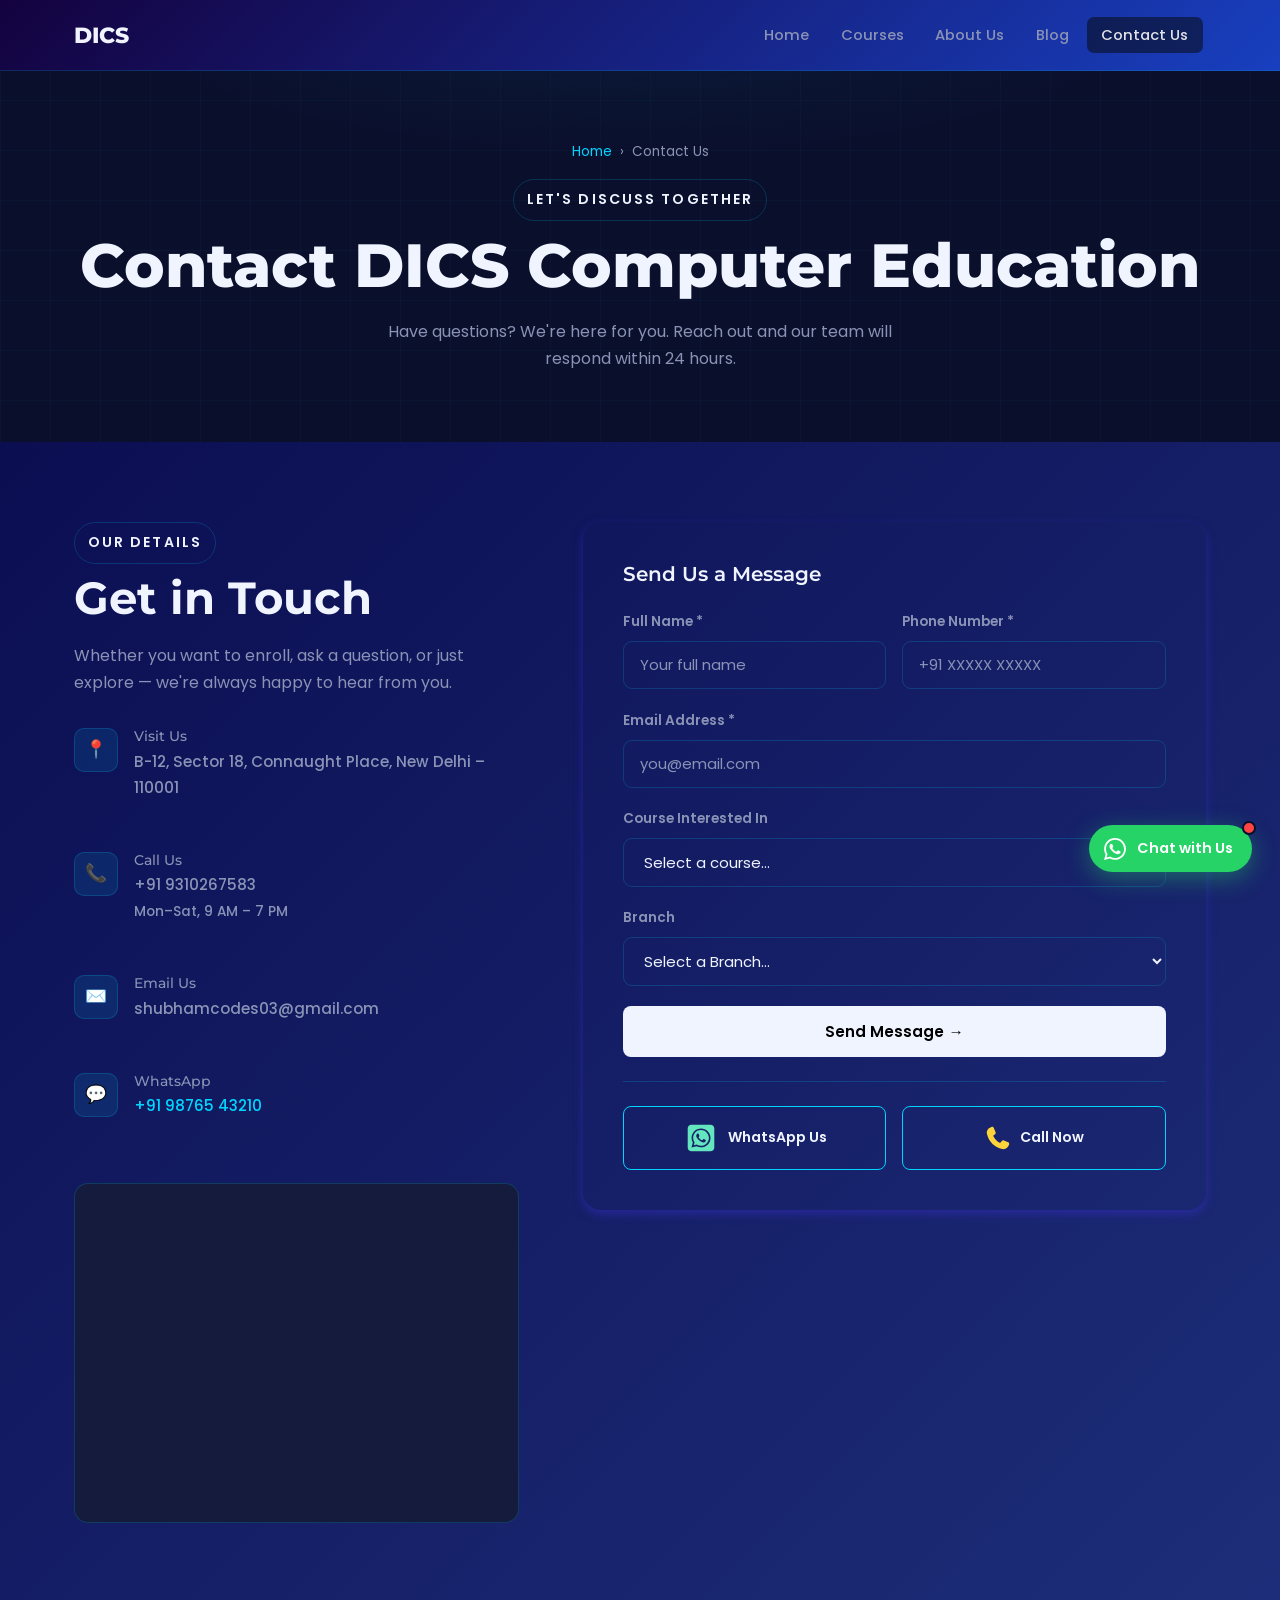
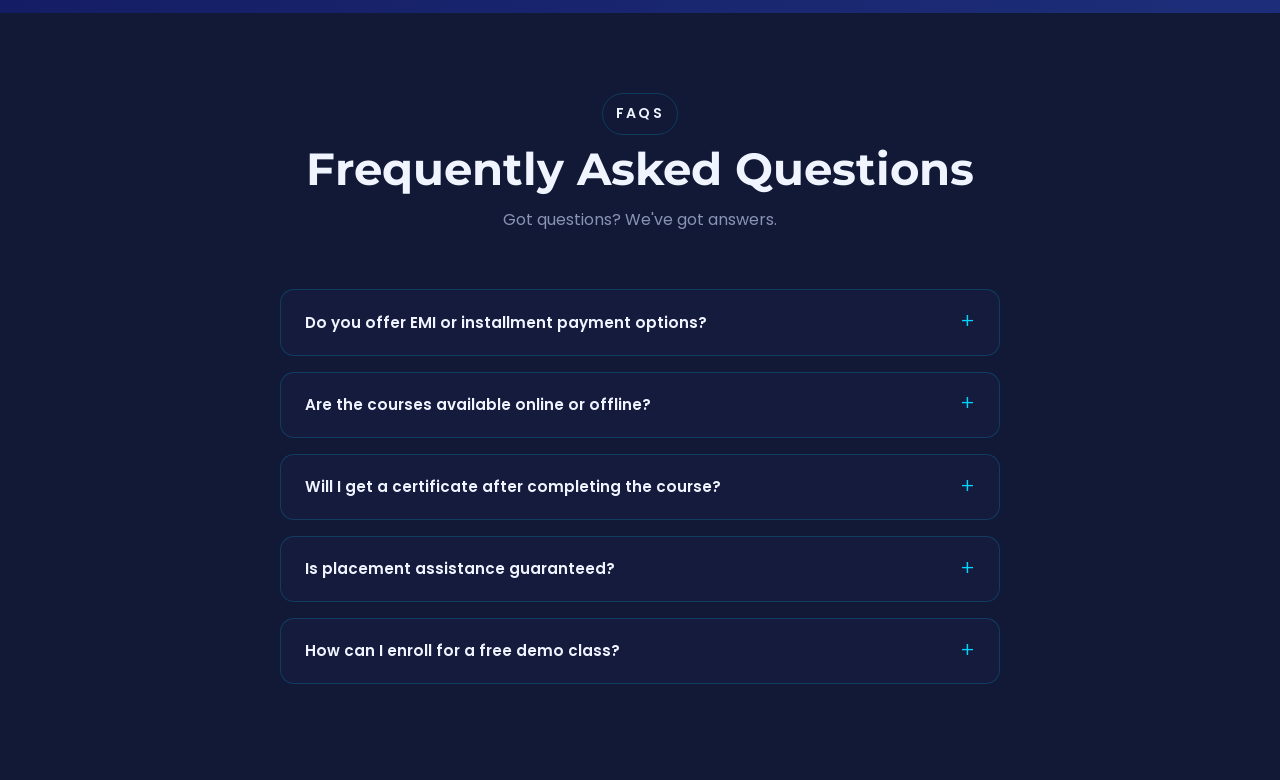
<file: contact.html>
<!DOCTYPE html>
<html lang="en">
<head>
  <meta charset="UTF-8" />
  <meta name="viewport" content="width=device-width, initial-scale=1.0" />
    <title>DICS Computer Education</title>

  <link rel="stylesheet" href="style.css" />
 <link
      rel="icon"
      type="image/svg+xml"
      href="data:image/svg+xml,
<svg xmlns='http://www.w3.org/2000/svg' viewBox='0 0 64 64'>
<rect width='100' height='64' rx='12' fill='%2300d4ff'/>
<text x='5' y='42' font-size='22' font-weight='bold' fill='%230a0f2c'>DICS</text>
</svg>"
    />
    <link
      href="https://fonts.googleapis.com/css2?family=Montserrat:wght@500;600;700&family=Poppins:wght@300;400;500&display=swap"
      rel="stylesheet"
    />
  <style>
    /* Map embed placeholder */
    .map-frame {
      width: 100%;
      height: 340px;
      border-radius: var(--radius);
      overflow: hidden;
      border: 1px solid var(--border);
      background: var(--card-bg);
      position: relative;
    }
    .map-frame iframe {
      width: 100%; height: 100%;
      border: none;
      filter: invert(90%) hue-rotate(180deg); /* Dark mode map hack */
    }
    /* FAQ styles */
    .faq-item {
      background: var(--card-bg);
      border: 1px solid var(--border);
      border-radius: var(--radius);
      margin-bottom: 1rem;
      overflow: hidden;
    }
    .faq-question {
      display: flex;
      justify-content: space-between;
      align-items: center;
      padding: 1.2rem 1.5rem;
      cursor: pointer;
      font-weight: 600;
      font-size: 0.95rem;
      transition: var(--transition);
    }
    .faq-question:hover { color: var(--cyan); }
    .faq-toggle {
      font-size: 1.3rem;
      color: var(--cyan);
      transition: transform var(--transition);
      font-weight: 300;
      line-height: 1;
    }
    .faq-answer {
      max-height: 0;
      overflow: hidden;
      transition: max-height 0.35s ease, padding 0.35s ease;
      color: var(--grey);
      font-size: 0.9rem;
      padding: 0 1.5rem;
      line-height: 1.7;
    }
    .faq-item.open .faq-answer { max-height: 200px; padding: 0 1.5rem 1.2rem; }
    .faq-item.open .faq-toggle { transform: rotate(45deg); }
  </style>
</head>
<body>

  <!-- Demo Banner -->

  <!-- Navbar -->
  <nav class="navbar">
    <div class="container nav-inner">
      <a href="index.html" class="nav-logo">DICS</a>
      <ul class="nav-links" id="navLinks">
        <li><a href="index.html">Home</a></li>
        <li><a href="courses.html">Courses</a></li>
        <li><a href="about.html">About Us</a></li>
        <li><a href="blog.html">Blog</a></li>
        <li><a href="contact.html" class="active">Contact Us</a></li>
        <!-- <li><a href="contact.html" class="btn-enroll">Enroll Now</a></li> -->
      </ul>
      <button class="hamburger" id="hamburger" aria-label="Toggle menu"><span></span><span></span><span></span></button>
    </div>
  </nav>

  <!-- Page Hero -->
  <div class="page-hero">
    <div class="page-hero-bg"></div>
    <div class="container">
      <div class="breadcrumb"><a href="index.html">Home</a> <span>›</span> <span>Contact Us</span></div>
      <span class="section-tag">Let's discuss together</span>
      <h1>Contact DICS Computer Education</h1>
      <p>Have questions? We're here for you. Reach out and our team will respond within 24 hours.</p>
    </div>
  </div>

  <!-- Contact Section -->
  <section class="contact-section" style="padding-top:80px;">
    <div class="container contact-inner">

      <!-- Info -->
      <div class="contact-info">
        <span class="section-tag">Our Details</span>
        <h2>Get in Touch</h2>
        <p>Whether you want to enroll, ask a question, or just explore — we're always happy to hear from you.</p>
        <div class="contact-details">
          <div class="contact-item">
            <div class="ci-icon">📍</div>
            <div class="ci-text">
              <h4>Visit Us</h4>
              <p>B-12, Sector 18, Connaught Place, New Delhi – 110001</p>
            </div>
          </div>
          <div class="contact-item">
            <div class="ci-icon">📞</div>
            <div class="ci-text">
              <h4>Call Us</h4>
              <p>+91 9310267583<br /><span style="color:var(--grey);font-size:0.85rem;">Mon–Sat, 9 AM – 7 PM</span></p>
            </div>
          </div>
          <div class="contact-item">
            <div class="ci-icon">✉️</div>
            <div class="ci-text">
              <h4>Email Us</h4>
              <p>shubhamcodes03@gmail.com</p>
            </div>
          </div>
          <div class="contact-item">
            <div class="ci-icon">💬</div>
            <div class="ci-text">
              <h4>WhatsApp</h4>
              <p><a href="https://wa.me/919310267583" style="color:var(--cyan);">+91 98765 43210</a></p>
            </div>
          </div>
        </div>

        <!-- Map -->
        <div class="map-frame" style="margin-top:2rem;">
          <iframe
            src="https://www.google.com/maps/embed?pb=!1m18!1m12!1m3!1d3502.005707744882!2d77.21789851462754!3d28.63559758241898!2m3!1f0!2f0!3f0!3m2!1i1024!2i768!4f13.1!3m3!1m2!1s0x390cfd37b741d057%3A0xcdee88e47393c3f1!2sConnaught%20Place%2C%20New%20Delhi%2C%20Delhi!5e0!3m2!1sen!2sin!4v1695000000000!5m2!1sen!2sin"
            title="DICS Location"
            allowfullscreen=""
            loading="lazy"
            referrerpolicy="no-referrer-when-downgrade"
          ></iframe>
        </div>
      </div>

      <!-- Form -->
      <div class="contact-form-wrap">
          <h3>Send Us a Message</h3>
          <form id="contactForm" novalidate>
            <div class="form-row">
              <div class="form-group">
                <label for="c-name">Full Name *</label>
                <input
                  type="text"
                  id="c-name"
                  name="name"
                  placeholder="Your full name"
                  required
                />
                <span class="form-error" data-error="name"></span>
              </div>
              <div class="form-group">
                <label for="c-phone">Phone Number *</label>
                <input
                  type="tel"
                  id="c-phone"
                  name="phone"
                  placeholder="+91 XXXXX XXXXX"
                  required
                />
                <span class="form-error" data-error="phone"></span>
              </div>
            </div>
            <div class="form-group">
              <label for="c-email">Email Address *</label>
              <input
                type="email"
                id="c-email"
                name="email"
                placeholder="you@email.com"
                required
              />
              <span class="form-error" data-error="email"></span>
            </div>
            <div class="form-group">
              <label for="c-course">Course Interested In</label>
              <select id="c-course" name="course">
                <option value="">Select a course...</option>
                <option>Data Analytics</option>
                <option>Data Science</option>
                <option>Web Development</option>
                <option>Python Programming</option>
                <option>Other</option>
              </select>
            </div>
            <div class="form-group">
              <label for="c-course">Branch</label>
              <select id="c-course" name="branch">
                <option value="">Select a Branch...</option>
                <option>Janakpuri</option>
                <option>Punjabi Bagh</option>
              </select>
            </div>
            <!-- <div class="form-group">
              <label for="c-msg">Message *</label>
              <textarea
                id="c-msg"
                name="message"
                placeholder="Tell us how we can help..."
                required
              ></textarea>
              <span class="form-error" data-error="message"></span>
            </div> -->
            <button
              type="submit"
              class="btn btn-primary submit"
              style="width: 100%; justify-content: center; padding: 0.9rem;color:black;"
            >
              Send Message →
            </button>
            <div class="form-success" id="contactSuccess">
              ✅ Thank you! We'll get back to you within 24 hours.
            </div>
          </form>
           <div style="margin-top:1.5rem;padding-top:1.5rem;border-top:1px solid var(--border);display:flex;gap:1rem;flex-wrap:wrap;">
          <a href="https://wa.me/919310267583" class="btn btn-outline" target="_blank" rel="noopener" style="flex:1;justify-content:center;font-size:0.88rem;">
            <svg xmlns="http://www.w3.org/2000/svg" viewBox="0 0 640 640" class="whatsapp_icon"><!--!Font Awesome Free v7.2.0 by @fontawesome - https://fontawesome.com License - https://fontawesome.com/license/free Copyright 2026 Fonticons, Inc.--><path fill="rgb(99, 230, 190)" d="M188.1 318.6C188.1 343.5 195.1 367.8 208.3 388.7L211.4 393.7L198.1 442.3L248 429.2L252.8 432.1C273 444.1 296.2 450.5 319.9 450.5L320 450.5C392.6 450.5 453.3 391.4 453.3 318.7C453.3 283.5 438.1 250.4 413.2 225.5C388.2 200.5 355.2 186.8 320 186.8C247.3 186.8 188.2 245.9 188.1 318.6zM370.8 394C358.2 395.9 348.4 394.9 323.3 384.1C286.5 368.2 261.5 332.6 256.4 325.4C256 324.8 255.7 324.5 255.6 324.3C253.6 321.7 239.4 302.8 239.4 283.3C239.4 264.9 248.4 255.4 252.6 251C252.9 250.7 253.1 250.5 253.3 250.2C256.9 246.2 261.2 245.2 263.9 245.2C266.5 245.2 269.2 245.2 271.5 245.3L272.3 245.3C274.6 245.3 277.5 245.3 280.4 252.1C281.6 255 283.4 259.4 285.3 263.9C288.6 271.9 292 280.2 292.6 281.5C293.6 283.5 294.3 285.8 292.9 288.4C289.5 295.2 286 298.8 283.6 301.4C280.5 304.6 279.1 306.1 281.3 310C296.6 336.3 311.9 345.4 335.2 357.1C339.2 359.1 341.5 358.8 343.8 356.1C346.1 353.5 353.7 344.5 356.3 340.6C358.9 336.6 361.6 337.3 365.2 338.6C368.8 339.9 388.3 349.5 392.3 351.5C393.1 351.9 393.8 352.2 394.4 352.5C397.2 353.9 399.1 354.8 399.9 356.1C400.8 358 400.8 366 397.5 375.2C394.2 384.5 378.4 392.9 370.8 394zM544 160C544 124.7 515.3 96 480 96L160 96C124.7 96 96 124.7 96 160L96 480C96 515.3 124.7 544 160 544L480 544C515.3 544 544 515.3 544 480L544 160zM244.1 457.9L160 480L182.5 397.8C168.6 373.8 161.3 346.5 161.3 318.5C161.4 231.1 232.5 160 319.9 160C362.3 160 402.1 176.5 432.1 206.5C462 236.5 480 276.3 480 318.7C480 406.1 407.3 477.2 319.9 477.2C293.3 477.2 267.2 470.5 244.1 457.9z"/></svg> WhatsApp Us
          </a>
          <a href="tel:+919310267583" class="btn btn-outline" style="flex:1;justify-content:center;font-size:0.88rem;">
            <svg xmlns="http://www.w3.org/2000/svg" viewBox="0 0 640 640" class="phone_icon"><!--!Font Awesome Free v7.2.0 by @fontawesome - https://fontawesome.com License - https://fontawesome.com/license/free Copyright 2026 Fonticons, Inc.--><path fill="rgb(255, 212, 59)" d="M224.2 89C216.3 70.1 195.7 60.1 176.1 65.4L170.6 66.9C106 84.5 50.8 147.1 66.9 223.3C104 398.3 241.7 536 416.7 573.1C493 589.3 555.5 534 573.1 469.4L574.6 463.9C580 444.2 569.9 423.6 551.1 415.8L453.8 375.3C437.3 368.4 418.2 373.2 406.8 387.1L368.2 434.3C297.9 399.4 241.3 341 208.8 269.3L253 233.3C266.9 222 271.6 202.9 264.8 186.3L224.2 89z"/></svg>Call Now
          </a>
        </div>
      </div>
        </div>
      </div>
    </section>
        <!-- Quick Contact -->
       

    </div>
  </section>

  <!-- FAQ Section -->
  <section style="background:var(--navy-mid);padding:80px 0;">
    <div class="container">
      <div class="section-header">
        <span class="section-tag">FAQs</span>
        <h2 class="section-title">Frequently Asked Questions</h2>
        <p class="section-sub">Got questions? We've got answers.</p>
      </div>
      <div style="max-width:720px;margin:0 auto;">
        <div class="faq-item">
          <div class="faq-question">Do you offer EMI or installment payment options?<span class="faq-toggle">+</span></div>
          <div class="faq-answer">Yes! We offer 0% EMI options on all courses. You can pay in 3, 6, or 12 monthly installments. Contact our admissions team for details.</div>
        </div>
        <div class="faq-item">
          <div class="faq-question">Are the courses available online or offline?<span class="faq-toggle">+</span></div>
          <div class="faq-answer">We offer both options — classroom training at our Delhi center and live online classes via Zoom/Google Meet. You can choose based on your preference.</div>
        </div>
        <div class="faq-item">
          <div class="faq-question">Will I get a certificate after completing the course?<span class="faq-toggle">+</span></div>
          <div class="faq-answer">Yes, all students receive a globally recognized completion certificate. We also help with industry certifications like Google, Microsoft, and AWS.</div>
        </div>
        <div class="faq-item">
          <div class="faq-question">Is placement assistance guaranteed?<span class="faq-toggle">+</span></div>
          <div class="faq-answer">We provide 100% placement assistance — resume building, mock interviews, and job referrals. Our placement rate is 95% within 3 months of course completion.</div>
        </div>
        <div class="faq-item">
          <div class="faq-question">How can I enroll for a free demo class?<span class="faq-toggle">+</span></div>
          <div class="faq-answer">Simply fill the contact form above or WhatsApp us. A counsellor will call you within 2 hours to schedule your free demo session.</div>
        </div>
      </div>
    </div>
  </section>

  <!-- Footer -->
  <!-- <footer class="footer">
    <div class="container">
      <div class="footer-grid">
        <div class="footer-brand">
          <a href="index.html" class="nav-logo">DICS <p>Computer Education</p></a>
          <p>Delhi's premier computer education institute, shaping the next generation of tech professionals since 2010.</p>
          <div class="social-links"><a href="#" class="social-link">f</a><a href="#" class="social-link">in</a><a href="#" class="social-link">tw</a><a href="#" class="social-link">li</a><a href="#" class="social-link">yt</a></div>
        </div>
        <div class="footer-col"><h4>Quick Links</h4><ul><li><a href="index.html">Home</a></li><li><a href="courses.html">All Courses</a></li><li><a href="about.html">About Us</a></li><li><a href="blog.html">Blog</a></li><li><a href="contact.html">Contact</a></li></ul></div>
        <div class="footer-col"><h4>Our Courses</h4><ul><li><a href="courses.html">Data Analytics</a></li><li><a href="courses.html">Data Science</a></li><li><a href="courses.html">Web Development</a></li><li><a href="courses.html">Python Programming</a></li></ul></div>
        <div class="footer-col"><h4>Contact Us</h4><ul class="footer-contact"><li><span>📍</span><span>B-12, Sector 18, Connaught Place, New Delhi – 110001</span></li><li><span>📞</span><span>+91 98765 43210</span></li><li><span>✉️</span><span>admissions@nexusinstitute.in</span></li></ul></div>
      </div>
    </div>
    <div class="footer-bottom"><div class="container" style="display:flex;justify-content:space-between;flex-wrap:wrap;gap:0.5rem;width:100%;"><span>© 2025 Nexus Institute. All rights reserved.</span><span><a href="#">Privacy Policy</a> · <a href="#">Terms of Use</a></span></div></div>
  </footer>

  
  <div class="popup-overlay hidden" id="popupOverlay" role="dialog" aria-modal="true">
    <div class="popup-box">
      <button class="popup-close" id="popupClose">✕</button>
      <div class="popup-top"><span class="section-tag">🎓 Free Counselling</span><h2>Book a Free Demo Class</h2><p>Fill in your details and our counsellor will call you within 2 hours.</p></div>
      <form id="popupForm" novalidate>
        <div class="form-group"><label>Full Name *</label><input type="text" name="name" placeholder="Your full name" required /><span class="form-error" data-error="name"></span></div>
        <div class="form-group"><label>Phone Number *</label><input type="tel" name="phone" placeholder="+91 XXXXX XXXXX" required /><span class="form-error" data-error="phone"></span></div>
        <div class="form-group"><label>Email Address *</label><input type="email" name="email" placeholder="you@email.com" required /><span class="form-error" data-error="email"></span></div>
        <div class="form-group"><label>Course Interested In *</label><select name="course" required><option value="">Select a course...</option><option>Data Analytics</option><option>Data Science</option><option>Web Development</option><option>Python Programming</option><option>Other</option></select><span class="form-error" data-error="course"></span></div>
        <button type="submit" class="submit-btn" style="width:100%;justify-content:center;padding:0.9rem;margin-top:0.5rem;">Submit Enquiry →</button>
      </form>
    </div>
  </div> -->

  <!-- WhatsApp -->
  <a href="https://wa.me/919310267583" class="whatsapp-float" target="_blank" rel="noopener noreferrer">
    <span class="wa-pulse"></span>
    <svg viewBox="0 0 24 24" fill="currentColor"><path d="M17.472 14.382c-.297-.149-1.758-.867-2.03-.967-.273-.099-.471-.148-.67.15-.197.297-.767.966-.94 1.164-.173.199-.347.223-.644.075-.297-.15-1.255-.463-2.39-1.475-.883-.788-1.48-1.761-1.653-2.059-.173-.297-.018-.458.13-.606.134-.133.298-.347.446-.52.149-.174.198-.298.298-.497.099-.198.05-.371-.025-.52-.075-.149-.669-1.612-.916-2.207-.242-.579-.487-.5-.669-.51-.173-.008-.371-.01-.57-.01-.198 0-.52.074-.792.372-.272.297-1.04 1.016-1.04 2.479 0 1.462 1.065 2.875 1.213 3.074.149.198 2.096 3.2 5.077 4.487.709.306 1.262.489 1.694.625.712.227 1.36.195 1.871.118.571-.085 1.758-.719 2.006-1.413.248-.694.248-1.289.173-1.413-.074-.124-.272-.198-.57-.347m-5.421 7.403h-.004a9.87 9.87 0 01-5.031-1.378l-.361-.214-3.741.982.998-3.648-.235-.374a9.86 9.86 0 01-1.51-5.26c.001-5.45 4.436-9.884 9.888-9.884 2.64 0 5.122 1.03 6.988 2.898a9.825 9.825 0 012.893 6.994c-.003 5.45-4.437 9.884-9.885 9.884m8.413-18.297A11.815 11.815 0 0012.05 0C5.495 0 .16 5.335.157 11.892c0 2.096.547 4.142 1.588 5.945L.057 24l6.305-1.654a11.882 11.882 0 005.683 1.448h.005c6.554 0 11.89-5.335 11.893-11.893a11.821 11.821 0 00-3.48-8.413z"/></svg>
    <span>Chat with Us</span>
  </a>

  <script src="script.js"></script>
  <script>
    /* FAQ Accordion */
    document.querySelectorAll('.faq-question').forEach(q => {
      q.addEventListener('click', () => {
        const item = q.parentElement;
        const wasOpen = item.classList.contains('open');
        document.querySelectorAll('.faq-item').forEach(i => i.classList.remove('open'));
        if (!wasOpen) item.classList.add('open');
      });
    });
  </script>
</body>
</html>
</file>
<file: style.css>
/* ============================================
   DICS Computer Education - Main Stylesheet
   ============================================ */

body {
  font-family: 'Poppins', sans-serif;
}

h1, h2, h3, h4, h5 {
  font-family: 'Montserrat', sans-serif;
  font-weight: 600;
}

/* --- CSS Variables --- */
:root {
  --navy:       #0a0f2c;
  --navy-mid:   #111936;
  --navy-light: #1a2550;
  --cyan:       #00d4ff;
  --cyan-dark:  #009fc0;
  --gold:       #f5c842;
  --white:      #f0f4ff;
  --grey:       #8a93b5;
  --card-bg:    #141b3d;
  --border:     rgba(0,212,255,0.18);
  --shadow:     0 8px 40px rgba(0,212,255,0.10);
  --radius:     14px;
  --transition: 0.3s cubic-bezier(.4,0,.2,1);
}

/* --- Reset & Base --- */
*, *::before, *::after { box-sizing: border-box; margin: 0; padding: 0; }
html { scroll-behavior: smooth; }
body {
  font-family: 'Poppins', sans-serif;
  background: linear-gradient(135deg, rgb(8, 8, 74), rgb(35, 56, 134));
  color: var(--white);
  line-height: 1.7;
  overflow-x: hidden;
}
img { max-width: 100%; display: block; }
a { text-decoration: none; color: inherit; }
ul { list-style: none; }

/* --- Typography --- */
h1, h2, h3, h4 { font-family: 'Montserrat', sans-serif; line-height: 1.2; }
h1 { font-size: clamp(2.2rem, 5vw, 3.8rem); font-weight: 800; }
h2 { font-size: clamp(1.8rem, 3.5vw, 2.8rem); font-weight: 700; }
h3 { font-size: 1.25rem; font-weight: 600; }

/* ============================================================
   LOADER
   ============================================================ */
#loader {
  position: fixed; inset: 0; background: var(--ink); z-index: 9000;
  display: flex; align-items: center; justify-content: center;
  flex-direction: column; gap: 20px;
  transition: opacity .6s var(--ease-in), visibility .6s;
}
#loader.hidden { opacity: 0; visibility: hidden; }
.loader-logo { font-family: var(--f-display); font-weight: 700; font-size: 48px; color: var(--paper); overflow: hidden; }
.loader-logo span { display: inline-block; animation: loaderSlide 0.6s var(--ease-out) forwards; opacity: 0; transform: translateY(60px); }
.loader-logo span:nth-child(1) { animation-delay: .1s; }
.loader-logo span:nth-child(2) { color: var(--lime); animation-delay: .2s; }
.loader-logo span:nth-child(3) { animation-delay: .3s; }
@keyframes loaderSlide { to { opacity:1; transform:translateY(0); } }
.loader-bar-wrap { width: 200px; height: 2px; background: rgba(255,255,255,.1); overflow: hidden; }
.loader-bar { height: 100%; background: var(--lime); animation: barFill 1.2s var(--ease-out) forwards; }
@keyframes barFill { from { width:0; } to { width:100%; } }


/* --- Utility Classes --- */
.container { max-width: 1180px; margin: 0 auto; padding: 0 1.5rem; }
.section-tag {
  display: inline-block;
  font-size: 0.88rem;
  font-weight: 600;
  letter-spacing: 0.15em;
  text-transform: uppercase;
  color: var(--white);
  background: transparent;
  border: 1px solid var(--border);
  border-radius: 50px;
  padding: 0.5rem 0.8rem;
  margin-bottom: 0.5rem;
}
.section-title { margin-bottom: 0.6rem; }
.section-sub { color: var(--grey); max-width: 560px; }
.section-header { text-align: center; margin-bottom: 3.5rem; }
.section-header .section-sub { margin: 0 auto; }
section { padding: 90px 0; }

/* From Uiverse.io by vinodjangid07 */ 
.button {
  width: 200px;
  height: 40px;
  display: flex;
  align-items: center;
  justify-content: center; 
  gap: 10px;
  background-color:green;
  border-radius: 30px;
  color: white;
  font-weight: 600;
  border: none;
  position: relative;
  cursor: pointer;
  box-shadow: 5px 5px 10px rgba(0, 0, 0, 0.116);
  padding-left: 0; 
  transition-duration: .5s;
}

.btn-center {
  display: flex;
  justify-content: center; 
  align-items: center;
  width: 100%;
}

.svgIcon {
  height: 25px;
  transition-duration: 1.5s;
}

.svgIcon path {
  fill: white;
}

.button:hover {
  background-color: var(--cyan);
  transition-duration: .5s;
}

.button:active {
  transform: scale(0.97);
  transition-duration: .2s;
}

.button:hover .svgIcon {
  transform: rotate(250deg);
  transition-duration: 1.5s;
}



/* --- Buttons --- */
.btn {
  display: inline-flex;
  align-items: center;
  gap: 0.5rem;
  padding: 0.75rem 1.8rem;
  border-radius: 8px;
  font-family: 'Poppins', sans-serif;
  font-size: 0.95rem;
  font-weight: 600;
  cursor: pointer;
  border: none;
  transition: var(--transition);
}
.btn-primary {
  background: var(--card-bg);
}
.btn-primary:hover {
  background: var(--gold);
  color: var(--card-bg);
  transform: translateY(-2px);
  box-shadow: 0 6px 24px rgba(0,212,255,0.35);
}
.btn-outline {
  background: transparent;
  color: var(--white);
  border: 1.5px solid var(--cyan);
}
.btn-outline:hover {
  background: var(--cyan);
  color: var(--navy);
  transform: translateY(-2px);
}
.btn-gold {
  background: var(--gold);
  color: var(--navy);
}
.btn-gold:hover {
  background: #e8b800;
  transform: translateY(-2px);
  box-shadow: 0 6px 24px rgba(245,200,66,0.35);
}

/* ============================================
   NAVBAR
   ============================================ */
.navbar {
  position: fixed;
  top: 0; left: 0; right: 0;
  z-index: 1000;
  padding: 1rem 0;
  background: linear-gradient(135deg, #14023f, #183fbf);
  color: white;
  backdrop-filter: blur(18px);
  border-bottom: 1px solid var(--border);
  transition: var(--transition);
}
.nav-inner {
  display: flex;
  align-items: center;
  justify-content: space-between;
  gap: 1rem;
  /* FIX: ensure it never overflows */
  width: 100%;
}
.nav-logo {
  display: flex;
  align-items: center;
  gap: 0.6rem;
  font-family: 'Montserrat', sans-serif;
  font-weight: 800;
  font-size: 1.4rem;
  color: var(--white);
  flex-shrink: 0; /* FIX: logo never shrinks */
}
.nav-logo span { color: var(--cyan); }
.logo-icon {
  width: 38px; height: 38px;
  background: var(--cyan);
  border-radius: 8px;
  display: flex; align-items: center; justify-content: center;
  font-size: 1.1rem;
  color: var(--navy);
  font-weight: 800;
}
.nav-links {
  display: flex;
  align-items: center;
  gap: 0.2rem;
}
.nav-links a {
  padding: 0.5rem 0.9rem;
  border-radius: 7px;
  font-size: 0.92rem;
  font-weight: 500;
  color: var(--grey);
  transition: var(--transition);
  white-space: nowrap; /* FIX: prevent link text wrapping */
}
.nav-links a:hover,
.nav-links a.active {
  color: rgb(226, 226, 229);
  background: rgba(7, 7, 5, 0.5);
}
.btn-enroll {
  background: green;
  color: white !important;
  font-weight: 700 !important;
  padding: 0.5rem 1.3rem !important;
}
.btn-enroll:hover {
  background: var(--cyan-dark) !important;
  box-shadow: 0 4px 18px rgba(0,212,255,0.35);
}

/* ============================================
   HAMBURGER
   ============================================ */
.hamburger {
  display: none;
  flex-direction: column;
  gap: 5px;
  cursor: pointer;
  background: none;
  border: none;
  padding: 4px;
  z-index: 1100; /* FIX: above the mobile nav overlay */
  position: relative;
  flex-shrink: 0;
}
.hamburger span {
  display: block;
  width: 24px; height: 2.5px;
  background: var(--white);
  border-radius: 4px;
  transition: var(--transition);
}
.hamburger.open span:nth-child(1) { transform: rotate(45deg) translate(5px, 5px); }
.hamburger.open span:nth-child(2) { opacity: 0; }
.hamburger.open span:nth-child(3) { transform: rotate(-45deg) translate(5px, -5px); }

/* ============================================
   HERO SECTION
   ============================================ */
.hero {
  min-height: 100vh;
  display: flex;
  align-items: center;
  padding: 140px 0 80px;
  position: relative;
  overflow: hidden;
}
.hero-bg {
  position: absolute;
  inset: 0;
  background: transparent;
  color: white;
  z-index: 0;
}
.hero-bg::after {
  content: '';
  position: absolute;
  inset: 0;
  background-image:
    linear-gradient(rgba(0,212,255,0.04) 1px, transparent 1px),
    linear-gradient(90deg, rgba(0,212,255,0.04) 1px, transparent 1px);
  background-size: 50px 50px;
}
.hero-inner {
  display: grid;
  grid-template-columns: 1fr 1fr;
  align-items: center;
  gap: 4rem;
  position: relative;
  z-index: 1;
}
.hero-content { max-width: 580px; }
.hero-badge {
  display: inline-flex;
  align-items: center;
  gap: 0.5rem;
  background: rgba(0,212,255,0.10);
  border: 1px solid var(--border);
  border-radius: 50px;
  padding: 0.4rem 1rem;
  font-size: 0.82rem;
  font-weight: 600;
  color: var(--cyan);
  margin-bottom: 1.5rem;
  letter-spacing: 0.05em;
}
.hero-badge .dot {
  width: 8px; height: 8px;
  border-radius: 50%;
  background: var(--cyan);
  animation: pulse 1.5s infinite;
  flex-shrink: 0;
}
@keyframes pulse { 0%,100% { opacity: 1; } 50% { opacity: 0.3; } }
.hero-title { margin-bottom: 1.2rem; }
.hero-title .highlight { color: var(--cyan); position: relative; }
.hero-sub { color: var(--grey); font-size: 1.05rem; margin-bottom: 2rem; max-width: 480px; }
.hero-btns { display: flex; gap: 1rem; flex-wrap: wrap; }
.hero-stats {
  display: flex;
  gap: 2.5rem;
  margin-top: 3rem;
  padding-top: 2rem;
  border-top: 1px solid var(--border);
}
.stat-item { text-align: left; }
.stat-num {
  font-family: 'Montserrat', sans-serif;
  font-size: 1.9rem;
  font-weight: 800;
  color: var(--white);
  line-height: 1;
}
.stat-label { font-size: 0.82rem; color: var(--grey); margin-top: 0.3rem; }
.hero-image { position: relative; }
.hero-img-wrap {
  border-radius: 20px;
  overflow: hidden;
  border: 1px solid var(--border);
  box-shadow: var(--shadow), 0 0 80px rgba(0,212,255,0.08);
  aspect-ratio: 4/3;
}
.hero-img-wrap img { width: 100%; height: 100%; object-fit: cover; }
.hero-float {
  position: absolute;
  background: var(--card-bg);
  border: 1px solid var(--border);
  border-radius: 12px;
  padding: 0.8rem 1.1rem;
  display: flex;
  align-items: center;
  gap: 0.7rem;
  font-size: 0.85rem;
  font-weight: 600;
  box-shadow: var(--shadow);
  animation: floatY 3s ease-in-out infinite;
}
.hero-float.f1 { bottom: -18px; left: -30px; animation-delay: 0s; }
.hero-float.f2 { top: -18px; right: -20px; animation-delay: 1.5s; }
.hero-float .fi { font-size: 1.4rem; }
@keyframes floatY {
  0%,100% { transform: translateY(0); }
  50% { transform: translateY(-8px); }
}

/* ============================================
   COUNTDOWN TIMER
   ============================================ */
.countdown-section {
  background: linear-gradient(135deg, var(--navy-light) 0%, var(--card-bg) 100%);
  border-top: 1px solid var(--border);
  border-bottom: 1px solid var(--border);
  padding: 40px 0;
}
.countdown-inner {
  display: flex;
  align-items: center;
  justify-content: center;
  gap: 3rem;
  flex-wrap: wrap;
  text-align: center;
}
.countdown-text h3 { font-family: 'Montserrat', sans-serif; font-size: 1.3rem; }
.countdown-text p { color: var(--grey); font-size: 0.9rem; margin-top: 0.3rem; }
.seats-badge {
  display: inline-block;
  background: rgba(245,200,66,0.15);
  border: 1px solid rgba(245,200,66,0.4);
  color: var(--gold);
  padding: 0.3rem 0.8rem;
  border-radius: 50px;
  font-size: 0.78rem;
  font-weight: 700;
  letter-spacing: 0.05em;
  text-transform: uppercase;
  margin-bottom: 0.5rem;
}
.timer-boxes {
  display: flex;
  gap: 1rem;
  align-items: center;
}
.timer-box {
  text-align: center;
  background: var(--navy);
  border: 1px solid var(--border);
  border-radius: 10px;
  padding: 0.8rem 1.2rem;
  min-width: 72px;
}
.timer-num {
  font-family: 'Montserrat', sans-serif;
  font-size: 2rem;
  font-weight: 800;
  color: var(--cyan);
  line-height: 1;
}
.timer-label { font-size: 0.7rem; color: var(--grey); text-transform: uppercase; letter-spacing: 0.1em; margin-top: 0.3rem; }
.timer-sep { font-family: 'Montserrat', sans-serif; font-size: 2rem; font-weight: 800; color: var(--cyan); }

/* ============================================
   COURSES SECTION
   ============================================ */
   
.course-search {
  position: relative;
  max-width: 500px;
  margin: 0 auto;
  
}

.course-search input {
  width: 100%;
  padding: 12px 45px 12px 16px;
  border-radius: 50px;
  border: 1px solid var(--border);
  background: transparent;
  color: white;
  font-size: 0.95rem;
  outline: none;
  transition: 0.3s;
}

.course-search input:focus {
  border-color: var(--cyan);
  box-shadow: 0 0 0 5px rgba(129, 200, 214, 0.15);
}

.search-icon {
  position: absolute;
  right: 14px;
  top: 50%;
  transform: translateY(-50%);
  font-size: 14px;
  color: var(--grey);
}

/* Mobile */
@media (max-width:768px){
  .course-search{
    max-width:100%;
  }
}
.courses-section { background: transparent; }
.courses-grid {
  display: grid;
  grid-template-columns: repeat(auto-fill, minmax(265px, 1fr));
  gap: 1rem;
}
.course-card {
  background: linear-gradient(rgb(202, 202, 135), rgb(92, 92, 192), rgb(56, 100, 188));
  border: 1px solid var(--border);
  border-radius: var(--radius);
  overflow: hidden;
  transition: var(--transition);
  cursor: pointer;
}
.course-card:hover {
  transform: translateY(-6px);
  border-color: var(--cyan);
  box-shadow: 0 16px 50px rgba(0,212,255,0.15);
}
.course-img {
  height: 190px;
  overflow: hidden;
  position: relative;
}
.course-img img {
  width: 100%; height: 100%;
  object-fit: cover;
  transition: transform 0.5s ease;
}
.course-card:hover .course-img img { transform: scale(1.07); }
.course-badge {
  position: absolute;
  top: 12px; left: 12px;
  background: var(--cyan);
  color: var(--navy);
  font-size: 0.72rem;
  font-weight: 700;
  padding: 0.25rem 0.7rem;
  border-radius: 50px;
  letter-spacing: 0.05em;
  text-transform: uppercase;
}
.course-body { padding: 1.4rem; }
.course-meta {
  display: flex;
  gap: 1rem;
  font-size: 0.8rem;
  color: var(--white);
  margin-bottom: 0.7rem;
}
.course-meta span { display: flex; align-items: center; gap: 0.3rem; }
.course-body h3 { margin-bottom: 0.5rem; font-size: 1.1rem; }
.course-body p { color: var(--white); font-size: 0.88rem; margin-bottom: 1.2rem; line-height: 1.6; }
.course-footer {
  display: flex;
  align-items: center;
  justify-content: space-between;
  border-top: 1px solid var(--border);
}
.course-price {
  font-family: 'Montserrat', sans-serif;
  font-weight: 700;
  font-size: 1.05rem;
  color: var(--cyan);
}
.course-price span { font-size: 0.78rem; color: var(--grey); font-weight: 400; }



/* ============================================
   ABOUT SECTION
   ============================================ */
.about-section { background: transparent; }
.about-inner {
  display: grid;
  grid-template-columns: 1fr 1fr;
  gap: 4rem;
  align-items: center;
}
.about-image { position: relative; }
.about-img-main {
  border-radius: 18px;
  overflow: hidden;
  border: 1px solid var(--border);
  box-shadow: var(--shadow);
}
.about-img-main img { width: 100%; height: 420px; object-fit: cover; }
.about-badge-card {
  position: absolute;
  bottom: -20px; right: -24px;
  background: var(--card-bg);
  border: 1px solid var(--border);
  border-radius: 14px;
  padding: 1.2rem 1.5rem;
  text-align: center;
  box-shadow: var(--shadow);
}
.about-badge-card .num {
  font-family: 'Montserrat', sans-serif;
  font-size: 2.2rem;
  font-weight: 800;
  color: var(--cyan);
}
.about-badge-card .label { font-size: 0.82rem; color: var(--grey); }
.about-content .section-sub { margin-bottom: 1.5rem; }
.about-features { display: flex; flex-direction: column; gap: 1rem; margin: 1.8rem 0 2rem; }
.feature-item {
  display: flex;
  align-items: flex-start;
  gap: 1rem;
}
.feature-icon {
  width: 42px; height: 42px;
  background: rgba(0,212,255,0.10);
  border: 1px solid var(--border);
  border-radius: 10px;
  display: flex; align-items: center; justify-content: center;
  font-size: 1.1rem;
  flex-shrink: 0;
}
.feature-text h4 { font-size: 0.98rem; margin-bottom: 0.2rem; }
.feature-text p { font-size: 0.85rem; color: var(--grey); }
/* Placement Section */
.placement-section{
background: var(--navy-mid);
padding:80px 0;
}

.placement-grid{
display:grid;
grid-template-columns: repeat(auto-fit,minmax(250px,1fr));
gap:25px;
margin-top:40px;
}

.placement-card{
background: var(--navy);
padding:20px;
border-radius:12px;
transition:0.3s;
border:1px solid rgba(255,255,255,0.05);
}

.placement-card:hover{
transform:translateY(-5px);
box-shadow:0 10px 25px rgba(0,0,0,0.3);
}

.placement-top{
display:flex;
align-items:center;
gap:12px;
margin-bottom:15px;
}

.placement-top img{
width:50px;
height:50px;
border-radius:50%;
object-fit:cover;
}

.placement-top h4{
margin:0;
font-size:16px;
}

.placement-top span{
color:var(--grey);
font-size:13px;
}

.placement-company{
color:var(--cyan);
font-weight:600;
margin-bottom:5px;
}

.placement-package{
font-size:14px;
color:#fff;
background:rgba(0,212,255,0.1);
display:inline-block;
padding:5px 10px;
border-radius:6px;
margin-top:8px;
}


/* From Uiverse.io by alexmaracinaru */ 
.pcard {
 width: 190px;
 height: 254px;
 background: rgb(9, 176, 123);
 border-radius: 15px;
 box-shadow: 1px 5px 60px 0px #100a886b;
}

.pcard .pcard-border-top {
 width: 60%;
 height: 3%;
 background: white;
 margin: auto;
 border-radius: 0px 0px 15px 15px;
}

.pcard span {
 font-weight: 600;
 color: white;
 text-align: center;
 display: block;
 padding-top: 10px;
 font-size: 16px;
}

.pcard .pjob {
 font-weight: 400;
 color: white;
 display: block;
 text-align: center;
 padding-top: 3px;
 font-size: 12px;
}

.pcard .pimg {
 width: 70px;
 height: 80px;
 background: #6b64f3;
 border-radius: 15px;
 margin: auto;
 margin-top: 25px;
}

/* .pcard .ptime {
 padding: 8px 25px;
 display: block;
 margin: auto;
 border-radius: 8px;
 border: none;
 margin-top: 30px;
 background: #6b64f3;
 color: white;
 font-weight: 600;
} */

.pcard button:hover {
 background: #534bf3;
}

/* Mobile */
@media(max-width:768px){
.placement-section{
padding:60px 0;
}

.placement-grid {
    display: flex;                /* switch to slider */
    overflow-x: auto;             /* enable scroll */
    gap: 15px;
    padding-bottom: 10px;
    scroll-snap-type: x mandatory; /* smooth snapping */
  }

  .placement-grid::-webkit-scrollbar {
    display: none; /* hide scrollbar */
  }

  .pcard {
    min-width: 70px;              /* one card at a time */
    flex: 0 0 auto;
    scroll-snap-align: center;   /* snap center */
  }
}



/* review */
/* Section */
.slider-section {
  padding: 10px 10px;
  position: relative;
}

/* Scroll container */
.slider-container {
  display: flex;
  overflow-x: auto;
  scroll-behavior: smooth;
  gap: 20px;
  padding-bottom: 0px;
}

.slider-container::-webkit-scrollbar {
  display: none;
}

/* review_card */
.review_card{
min-width:320px;
max-width:320px;
display:flex;
gap:15px;
background:rgba(255,255,255,0.05);
border:1px solid rgba(255,255,255,0.08);
padding:18px;
border-radius:16px;
backdrop-filter: blur(10px);
transition:0.3s;
color:#fff;
box-shadow:0 8px 25px rgba(0,0,0,0.25);
}

.review_card:hover{
transform:translateY(-6px);
border-color:#00ffff;
box-shadow:0 15px 35px rgba(0,255,255,0.15);
}

/* image */
.review_card img{
width:70px;
height:70px;
border-radius:50%;
object-fit:cover;
border:3px solid #00ffff;
flex-shrink:0;
}

/* body */
.review_card-body{
flex:1;
}

.review_header{
display:flex;
justify-content:space-evenly;
align-items:center;
margin-bottom:8px;
gap:10px;
}

.review_header h3{
margin:0;
font-size:20px;
}

.course{
font-size:13px;
color:#00ffff;
}

/* stars */
.stars{
color:#FFD700;
font-size:14px;
letter-spacing:2px;
white-space:nowrap;
}

/* text */
.review-text{
font-size:14px;
line-height:1.5;
color:#ccc;
margin-top:5px;
}

/* Buttons */
.slider-btn {
position: absolute;
top: 50%;
transform: translateY(-50%);
background: rgba(0,0,0,0.6);
border: none;
color: white;
font-size: 24px;
padding: 10px 15px;
cursor: pointer;
z-index: 10;
border-radius:8px;
}

.prev { left: 5px; }
.next { right: 5px; }


/* ---------- MOBILE ---------- */
@media(max-width:768px){

.slider-section{
padding:20px 10px;
}

.review_card{
min-width:260px;
max-width:260px;
padding:15px;
}

.review_card img{
width:55px;
height:55px;
}

.review_header h3{
font-size:18px;
}

.review-text{
font-size:12px;
}

/* hide arrows on mobile */
.slider-btn{
display:none;
}

}


/* ---------- SMALL MOBILE ---------- */
@media(max-width:480px){

.review_card{
min-width:230px;
max-width:230px;
}

.stars{
font-size:12px;
}

}



/* ============================================
   BLOG SECTION
   ============================================ */
.blog-section { background: transparent; }
.blog-grid {
  display: grid;
  grid-template-columns: repeat(auto-fill, minmax(320px, 1fr));
  gap: 1.8rem;
}
.blog-card {
  background: transparent;
  border: 1px solid var(--border);
  border-radius: var(--radius);
  overflow: hidden;
  transition: var(--transition);
}
.blog-card:hover {
  transform: translateY(-5px);
  border-color: rgba(0,212,255,0.4);
  box-shadow: var(--shadow);
}
.blog-img {
  height: 210px;
  overflow: hidden;
}
.blog-img img {
  width: 100%; height: 100%;
  object-fit: cover;
  transition: transform 0.5s ease;
}
.blog-card:hover .blog-img img { transform: scale(1.05); }
.blog-body { padding: 1.5rem; }
.blog-tags { display: flex; gap: 0.5rem; margin-bottom: 0.8rem; flex-wrap: wrap; }
.blog-tag {
  background: rgba(0,212,255,0.10);
  border: 1px solid var(--border);
  color: var(--cyan);
  font-size: 0.72rem;
  font-weight: 600;
  padding: 0.2rem 0.7rem;
  border-radius: 50px;
  letter-spacing: 0.05em;
  text-transform: uppercase;
}
.blog-body h3 { margin-bottom: 0.6rem; font-size: 1.1rem; line-height: 1.4; }
.blog-body p { color: var(--grey); font-size: 0.88rem; margin-bottom: 1.2rem; }
.blog-meta {
  display: flex;
  align-items: center;
  justify-content: space-between;
  font-size: 0.82rem;
  color: var(--grey);
  padding-top: 1rem;
  border-top: 1px solid var(--border);
}
.blog-author { display: flex; align-items: center; gap: 0.5rem; }
.blog-author img {
  width: 28px; height: 28px;
  border-radius: 50%;
  object-fit: cover;
  border: 1.5px solid var(--border);
}
.read-more {
  color: var(--cyan);
  font-weight: 600;
  font-size: 0.88rem;
  display: inline-flex;
  align-items: center;
  gap: 0.3rem;
  transition: var(--transition);
}
.read-more:hover { gap: 0.6rem; }

/* ============================================
   CONTACT SECTION
   ============================================ */
.contact-inner {
  display: grid;
  grid-template-columns: 1fr 1.4fr;
  gap: 4rem;
  align-items: start;
}
.contact-info h2 { margin-bottom: 1rem; }
.contact-info p { color: var(--grey); margin-bottom: 2rem; }
.contact-details { display: flex; flex-direction: column; gap: 1.2rem; }
.contact-item {
  display: flex;
  align-items: flex-start;
  gap: 1rem;
}
.ci-icon {
  width: 44px; height: 44px;
  background: rgba(0,212,255,0.10);
  border: 1px solid var(--border);
  border-radius: 10px;
  display: flex; align-items: center; justify-content: center;
  font-size: 1.1rem;
  flex-shrink: 0;
}
.ci-text h4 { font-size: 0.9rem; color: var(--grey); margin-bottom: 0.2rem; font-weight: 500; }
.ci-text p { font-size: 0.95rem; font-weight: 500; }
.contact-form-wrap {
  background: transparent;
  border-radius: 18px;
  box-shadow: 0px 4px 10px rgba(58, 45, 201, 0.5);
  padding: 2.5rem;
}
.contact-form-wrap h3 { margin-bottom: 1.5rem; }
.form-row { display: grid; grid-template-columns: 1fr 1fr; gap: 1rem; }
.form-group { margin-bottom: 1.2rem; }
.form-group label {
  display: block;
  font-size: 0.85rem;
  font-weight: 600;
  color: var(--grey);
  margin-bottom: 0.5rem;
}
.form-group input,
.form-group select,
.form-group textarea {
  width: 100%;
  background: transparent;
  border: 1px solid var(--border);
  border-radius: 9px;
  color: var(--white);
  font-family: 'Poppins', sans-serif;
  font-size: 0.93rem;
  padding: 0.75rem 1rem;
  outline: none;
  transition: var(--transition);
}
.form-group input::placeholder,
.form-group textarea::placeholder { color: var(--grey); }
.form-group input:focus,
.form-group select:focus,
.form-group textarea:focus {
  border-color: var(--cyan);
  box-shadow: 0 0 0 3px rgba(0,212,255,0.10);
}
.form-group select option { background: var(--navy-mid); }
.form-group textarea { resize: vertical; min-height: 110px; }
.form-error { font-size: 0.78rem; color: #ff6b6b; margin-top: 0.3rem; display: none; }
.form-success {
  background: rgba(0,212,255,0.10);
  border: 1px solid var(--border);
  border-radius: 10px;
  padding: 1rem;
  text-align: center;
  color: var(--cyan);
  font-weight: 600;
  display: none;
  margin-top: 1rem;
}
.submit {
  background-color: var(--white);
}
.submit-btn {
  background-color: #4CAF50;
  color: white;
  border: none;
  padding: 12px 25px;
  border-radius: 6px;
  cursor: pointer;
}
.submit-btn:hover{
  background-color: #ce9805;
  color: white;
  border: none;
  padding: 12px 25px;
  border-radius: 6px;
}

/* ============================================
   FOOTER
   ============================================ */
.footer {
  background: var(--navy-mid);
  border-top: 1px solid var(--border);
  padding: 60px 0 0;
}
.footer-grid {
  display: grid;
  grid-template-columns: 1.5fr 1fr 1fr 1.2fr;
  gap: 3rem;
  margin-bottom: 3rem;
}
.footer-brand .nav-logo { margin-bottom: 1rem; }
.footer-brand p { color: var(--grey); font-size: 0.9rem; max-width: 280px; line-height: 1.7; }
.social-links { display: flex; gap: 0.7rem; margin-top: 1.5rem; }
.social-link {
  width: 38px; height: 38px;
  background: rgba(255,255,255,0.06);
  border: 1px solid var(--border);
  border-radius: 8px;
  display: flex; align-items: center; justify-content: center;
  font-size: 0.95rem;
  transition: var(--transition);
}
.social-link:hover {
  background: var(--cyan);
  color: var(--navy);
  border-color: var(--cyan);
  transform: translateY(-2px);
}
.footer-col h4 {
  font-family: 'Montserrat', sans-serif;
  font-size: 1rem;
  font-weight: 700;
  margin-bottom: 1.2rem;
  color: var(--white);
}
.footer-col ul li { margin-bottom: 0.7rem; }
.footer-col ul li a {
  color: var(--grey);
  font-size: 0.9rem;
  transition: var(--transition);
}
.footer-col ul li a:hover { color: var(--cyan); padding-left: 4px; }
.footer-contact li {
  display: flex;
  gap: 0.7rem;
  color: var(--grey);
  font-size: 0.88rem;
  margin-bottom: 0.8rem;
  align-items: flex-start;
}
.footer-contact li span:first-child { color: var(--cyan); flex-shrink: 0; margin-top: 2px; }
.footer-bottom {
  border-top: 1px solid var(--border);
  padding: 1.4rem 0;
  display: flex;
  align-items: center;
  justify-content: space-between;
  flex-wrap: wrap;
  gap: 0.8rem;
  font-size: 0.85rem;
  color: var(--grey);
}
.footer-bottom a { color: var(--cyan); }
.whatsapp_icon{
  height: 38px;
  width: 38px;
}
.phone_icon{
  height: 28px;
  width: 28px;
}

/* ============================================
   POPUP ENQUIRY FORM
   ============================================ */
.popup-overlay {
  position: fixed;
  inset: 0;
  background: rgba(5,8,22,0.85);
  backdrop-filter: blur(6px);
  z-index: 9999;
  display: flex;
  align-items: center;
  justify-content: center;
  padding: 1rem;
  animation: fadeIn 0.3s ease;
}
.popup-overlay.hidden { display: none; }
@keyframes fadeIn { from { opacity: 0; } to { opacity: 1; } }
.popup-box {
  background: var(--card-bg);
  border: 1px solid var(--border);
  border-radius: 20px;
  padding: 2.5rem;
  width: 100%;
  max-width: 480px;
  position: relative;
  animation: slideUp 0.35s cubic-bezier(.4,0,.2,1);
  box-shadow: 0 30px 80px rgba(0,0,0,0.5), 0 0 60px rgba(0,212,255,0.08);
}
@keyframes slideUp { from { opacity: 0; transform: translateY(30px); } to { opacity: 1; transform: translateY(0); } }
.popup-close {
  position: absolute;
  top: 1.1rem; right: 1.1rem;
  width: 34px; height: 34px;
  background: rgba(255,255,255,0.07);
  border: 1px solid var(--border);
  border-radius: 50%;
  cursor: pointer;
  font-size: 1.1rem;
  color: var(--grey);
  display: flex; align-items: center; justify-content: center;
  transition: var(--transition);
  line-height: 1;
}
/* Make popup scrollable */
.popup-box {
  max-height: 90vh;        
  overflow-y: auto;        
  width: 100%;
  max-width: 500px;

  padding: 1.5rem;
  border-radius: 12px;
  background: #0b132b;
  position: relative;
}

/* Optional: smooth scrollbar */
.popup-box::-webkit-scrollbar {
  width: 6px;
}

.popup-box::-webkit-scrollbar-thumb {
  background: #00d4ff;
  border-radius: 10px;
}

.popup-close:hover { background: rgba(255,255,255,0.15); color: var(--white); }
.popup-top { margin-bottom: 1.8rem; }
.popup-top .section-tag { margin-bottom: 0.8rem; }
.popup-top h2 { font-size: 1.6rem; margin-bottom: 0.5rem; }
.popup-top p { color: var(--grey); font-size: 0.88rem; }

/* ============================================
   WHATSAPP FLOATING BUTTON
   ============================================ */
.whatsapp-float {
  position: fixed;
  bottom: 28px;
  right: 28px;
  z-index: 998;
  display: flex;
  align-items: center;
  gap: 0.7rem;
  background: #25d366;
  color: #fff;
  border-radius: 50px;
  padding: 0.7rem 1.2rem 0.7rem 0.9rem;
  font-family: 'Poppins', sans-serif;
  font-weight: 600;
  font-size: 0.9rem;
  box-shadow: 0 6px 24px rgba(37,211,102,0.4);
  transition: var(--transition);
  text-decoration: none;
  cursor: pointer;
}
.whatsapp-float:hover {
  transform: scale(1.05);
  box-shadow: 0 8px 30px rgba(37,211,102,0.55);
}
.whatsapp-float svg { width: 22px; height: 22px; flex-shrink: 0; }
.wa-pulse {
  position: absolute;
  top: -4px; right: -4px;
  width: 14px; height: 14px;
  background: #ff4444;
  border-radius: 50%;
  border: 2px solid var(--navy);
}

/* ============================================
   PAGE HERO (for inner pages)
   ============================================ */
.page-hero {
  padding: 140px 0 70px;
  text-align: center;
  position: relative;
  overflow: hidden;
  background:
    radial-gradient(ellipse 60% 50% at 50% 0%, rgba(0,212,255,0.07) 0%, transparent 70%),
    var(--navy);
}
.page-hero-bg {
  position: absolute;
  inset: 0;
  background-image:
    linear-gradient(rgba(0,212,255,0.03) 1px, transparent 1px),
    linear-gradient(90deg, rgba(0,212,255,0.03) 1px, transparent 1px);
  background-size: 50px 50px;
}
.page-hero h1 { position: relative; z-index: 1; }
.page-hero p { color: var(--grey); max-width: 550px; margin: 1rem auto 0; position: relative; z-index: 1; }
.breadcrumb {
  display: flex;
  align-items: center;
  justify-content: center;
  gap: 0.5rem;
  font-size: 0.85rem;
  color: var(--grey);
  margin-bottom: 1rem;
  position: relative;
  z-index: 1;
}
.breadcrumb a { color: var(--cyan); }

/* ============================================
   ABOUT PAGE
   ============================================ */
.values-grid {
  display: grid;
  grid-template-columns: repeat(auto-fill, minmax(230px, 1fr));
  gap: 1.5rem;
  margin-top: 3rem;
}
.value-card {
  background: linear-gradient(135deg,rgb(198, 198, 143),rgb(132, 132, 227));
  border: 1px solid var(--border);
  border-radius: var(--radius);
  padding: 2rem 1.5rem;
  text-align: center;
  transition: var(--transition);
}
.value-card:hover {
  border-color: var(--cyan);
  transform: translateY(-4px);
}

.value-icon { font-size: 2.2rem; margin-bottom: 1rem; width:100px;
    height:100px;}
.value-card h3 { margin-bottom: 0.5rem; font-size: 1.8rem;color: var(--card-bg);font-weight: 900;}
.value-card p { color: var(--card-bg); font-size: 0.90rem; }
.team-grid {
  display: grid;
  grid-template-columns: repeat(auto-fill, minmax(240px, 1fr));
  gap: 1.8rem;
}
/* Gallery Section */
.gallery-grid {
  display: grid;
  grid-template-columns: repeat(auto-fit, minmax(250px, 1fr));
  gap: 1.5rem;
}

.gallery-item {
  overflow: hidden;
  border-radius: 12px;
}

.gallery-item img {
  width: 100%;
  display: block;
  transition: transform 0.4s ease;
}

.gallery-item:hover img {
  transform: scale(1.1);
}

.team-card {
  background: var(--card-bg);
  border: 1px solid var(--border);
  border-radius: var(--radius);
  overflow: hidden;
  text-align: center;
  transition: var(--transition);
}
.team-card:hover { border-color: var(--cyan); transform: translateY(-5px); box-shadow: var(--shadow); }
.team-img { height: 220px; overflow: hidden; }
.team-img img { width: 100%; height: 100%; object-fit: cover; transition: transform 0.5s ease; }
.team-card:hover .team-img img { transform: scale(1.06); }
.team-info { padding: 1.3rem; }
.team-info h3 { margin-bottom: 0.3rem; }
.team-info .role { color: var(--cyan); font-size: 0.85rem; font-weight: 600; }

/* ============================================
   BLOG PAGE
   ============================================ */
.blog-featured {
  background: var(--card-bg);
  border: 1px solid var(--border);
  border-radius: 18px;
  overflow: hidden;
  display: grid;
  grid-template-columns: 1.4fr 1fr;
  margin-bottom: 3rem;
  transition: var(--transition);
}
.blog-featured:hover { border-color: rgba(0,212,255,0.4); }
.bf-img { height: 360px; overflow: hidden; }
.bf-img img { width: 100%; height: 100%; object-fit: cover; }
.bf-content { padding: 2.5rem; display: flex; flex-direction: column; justify-content: center; }
.bf-content .blog-tags { margin-bottom: 1rem; }
.bf-content h2 { font-size: 1.6rem; margin-bottom: 0.8rem; }
.bf-content p { color: var(--grey); margin-bottom: 1.5rem; }

/* ============================================
   RESPONSIVE — TABLET (≤1024px)
   ============================================ */
@media (max-width: 1024px) {
  .footer-grid { grid-template-columns: 1fr 1fr; }
  .about-inner { gap: 2.5rem; }
  .contact-inner { gap: 2.5rem; }
}

/* ============================================
   RESPONSIVE — MOBILE (≤820px)
   KEY FIX: navbar mobile menu
   ============================================ */
@media (max-width: 820px) {

  /* ---- Taller navbar on mobile ---- */
  .navbar {
    padding: 1.4rem 0;
    transition: padding 0.3s cubic-bezier(.4,0,.2,1);
  }

  /* ---- Expanded navbar when menu is open ---- */
  .navbar.nav-expanded {
    padding: 2rem 0;
  }

  .nav-logo {
    font-size: 1.6rem;
  }

  /* ---- Hamburger: show it ---- */
  .hamburger {
    display: flex;
  }

  /* ---- Full sidebar: covers entire screen ---- */
  .nav-links {
    display: flex !important;
    flex-direction: column;
    align-items: stretch;
    justify-content: flex-start;
    gap: 0;

    position: fixed;
    top: 0;
    left: 0;
    right: 0;
    bottom: 0;
    width: 100vw;
    height: 100vh;

    background: linear-gradient(160deg, #080d2e 0%, #0a0f2c 50%, #0d1535 100%);

    padding: 0;
    overflow-y: auto;
    overflow-x: hidden;
    z-index: 1050;

    /* Slide in from the right */
    transform: translateX(100%);
    transition: transform 0.4s cubic-bezier(.4, 0, .2, 1);
  }

  .nav-links.open {
    transform: translateX(0);
  }

  /* ---- Sidebar top bar: logo + close button ---- */
  .nav-links::before {
    content: 'DICS';
    display: flex;
    align-items: center;
    width: 100%;
    padding: 1.5rem 1.8rem;
    font-family: 'Montserrat', sans-serif;
    font-weight: 800;
    font-size: 1.8rem;
    color: var(--white);
    letter-spacing: 0.06em;
    border-bottom: 1px solid var(--border);
    background: rgba(0, 212, 255, 0.03);
    flex-shrink: 0;
  }

  /* ---- Nav links: big, centered, full-width rows ---- */
  .nav-links li {
    width: 100%;
    border-bottom: 1px solid rgba(0, 212, 255, 0.06);
  }

  .nav-links a {
    display: flex;
    align-items: center;
    width: 100%;
    font-size: 1.25rem;
    font-weight: 500;
    padding: 1.15rem 2rem;
    color: var(--grey);
    border-left: 4px solid transparent;
    border-radius: 0;
    letter-spacing: 0.01em;
    transition: all 0.22s ease;
    background: transparent;
  }

  .nav-links a:hover,
  .nav-links a.active {
    color: var(--white);
    background: rgba(0, 212, 255, 0.06);
    border-left-color: var(--cyan);
    padding-left: 2.5rem;
  }

  /* ---- Enroll button: full-width at bottom ---- */
  .nav-links .btn-enroll {
    display: flex !important;
    align-items: center;
    justify-content: center;
    margin: 2rem 1.8rem 0;
    width: calc(100% - 3.6rem) !important;
    padding: 1rem 1.5rem !important;
    font-size: 1rem !important;
    border-radius: 10px;
    background: green;
    color: white;
    border: none;
    border-left: 4px solid transparent !important;
  }

  .nav-links .btn-enroll:hover {
    background: var(--cyan-dark) !important;
    padding-left: 1.5rem !important;
    border-left-color: transparent !important;
  }

  /* ---- Social / footer strip inside sidebar ---- */
  .nav-sidebar-footer {
    margin-top: auto;
    padding: 2rem 1.8rem;
    border-top: 1px solid var(--border);
    display: flex;
    flex-direction: column;
    gap: 0.6rem;
  }

  .nav-sidebar-footer span {
    font-size: 0.8rem;
    color: var(--grey);
  }

  .nav-sidebar-footer strong {
    color: var(--cyan);
    font-size: 0.85rem;
  }

  /* Hero */
  .hero-inner { grid-template-columns: 1fr; }
  .hero-image { display: none; }
  .hero-stats { gap: 1.5rem; }

  /* About */
  .about-inner { grid-template-columns: 1fr; }
  .about-badge-card { right: 0; }

  /* Contact */
  .contact-inner { grid-template-columns: 1fr; }

  /* Blog */
  .blog-featured { grid-template-columns: 1fr; }
  .bf-img { height: 250px; }

  /* Form */
  .form-row { grid-template-columns: 1fr; }
}

/* ============================================
   RESPONSIVE — SMALL MOBILE (≤600px)
   ============================================ */
@media (max-width: 600px) {
  section { padding: 60px 0; }
  .footer-grid { grid-template-columns: 1fr; gap: 2rem; }
  .footer-bottom { flex-direction: column; text-align: center; }
  .hero-stats { flex-wrap: wrap; gap: 1.2rem; }
  .countdown-inner { gap: 1.5rem; }
  .timer-boxes { gap: 0.6rem; }
  .timer-box { min-width: 60px; padding: 0.6rem 0.8rem; }
  .timer-num { font-size: 1.6rem; }
  .popup-box { padding: 1.8rem; }

  /* WhatsApp button: icon-only on small screens */
  .whatsapp-float span { display: none; }
  .whatsapp-float {
    border-radius: 50%;
    padding: 0.85rem;
    bottom: 20px;
    right: 20px;
  }

  /* Hero badge wrapping on very small screens */
  .hero-badge {
    font-size: 0.72rem;
    padding: 0.35rem 0.75rem;
  }

  /* Contact form padding */
  .contact-form-wrap {
    padding: 1.5rem;
  }
}

/* Popup Box Responsive */

/* Small devices (mobile) */
@media (max-width: 480px) {
  .popup-box {
    width: 95%;
    max-height: 85vh;
    padding: 1rem;
    border-radius: 10px;
  }
}

/* Tablets */
@media (min-width: 481px) and (max-width: 768px) {
  .popup-box {
    width: 90%;
    max-width: 400px;
  }
}

/* Large screens */
@media (min-width: 1024px) {
  .popup-box {
    max-width: 500px;
  }
}
</file>
